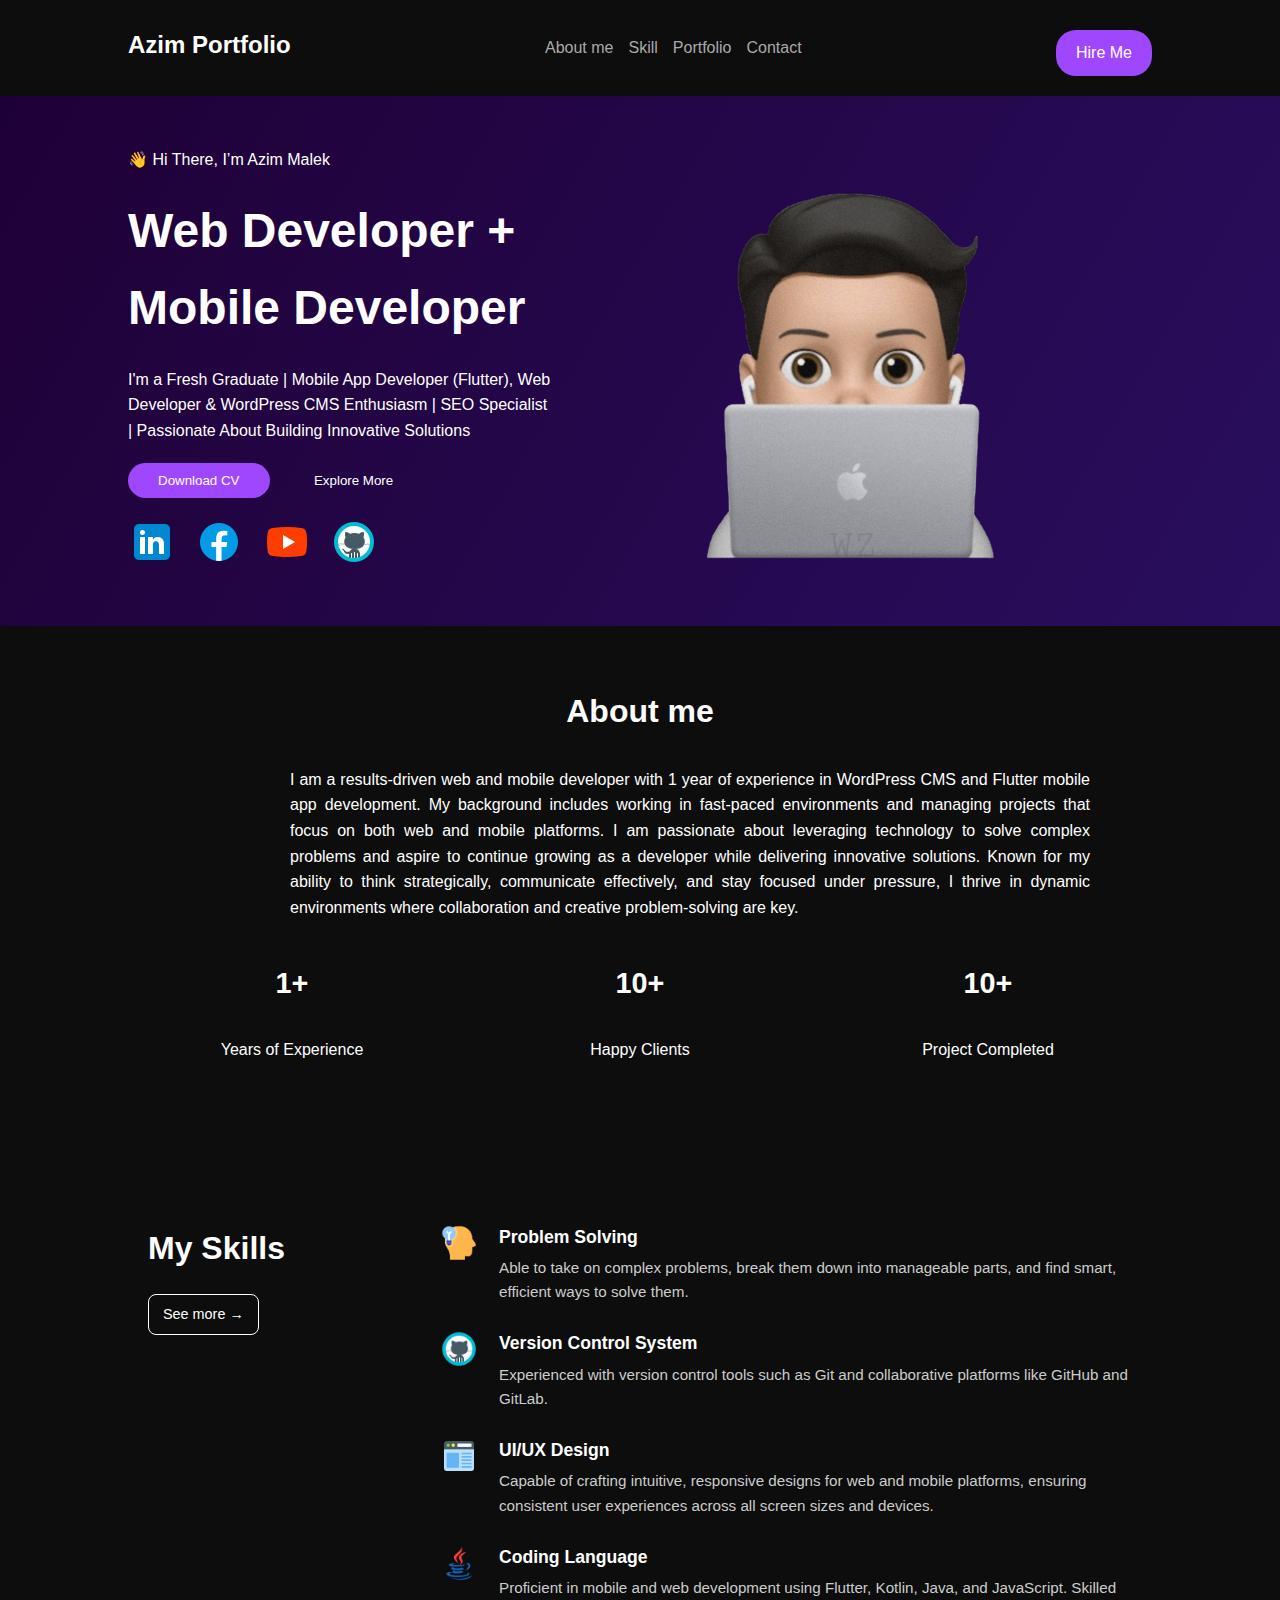
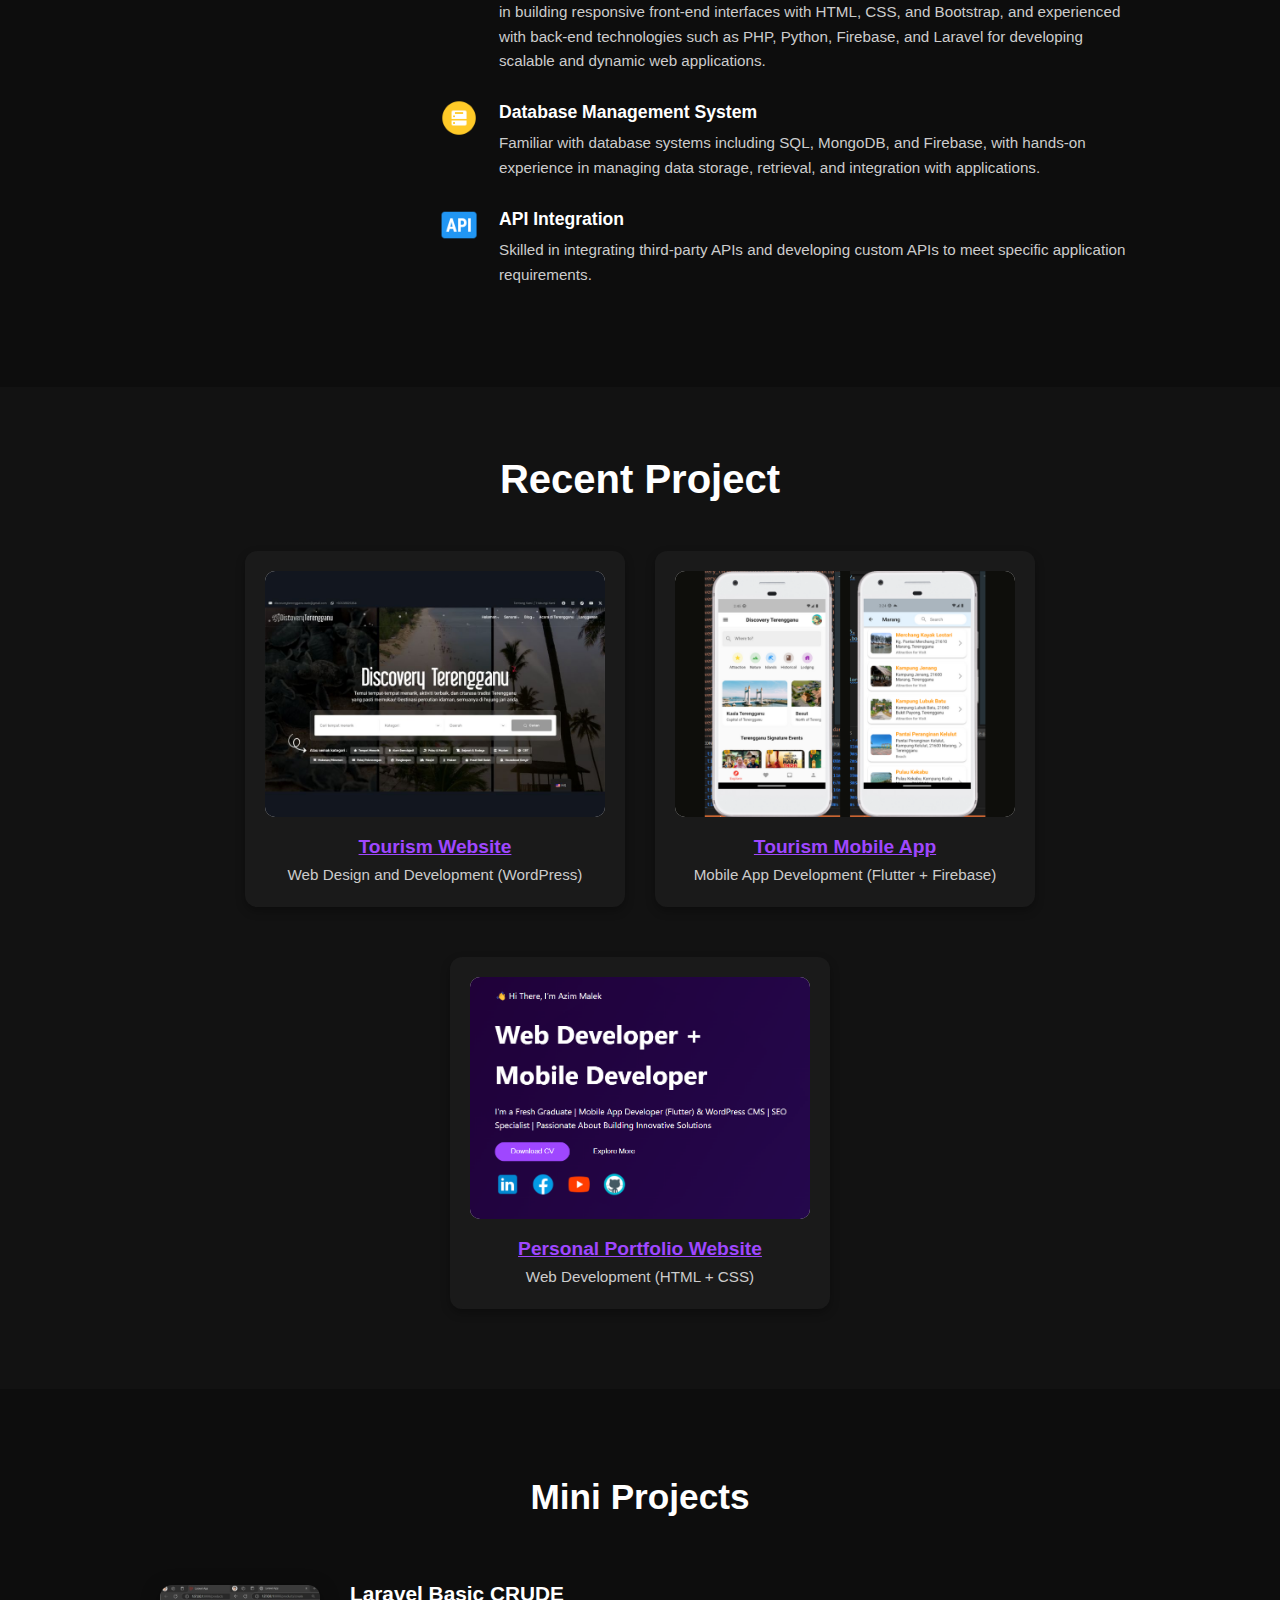
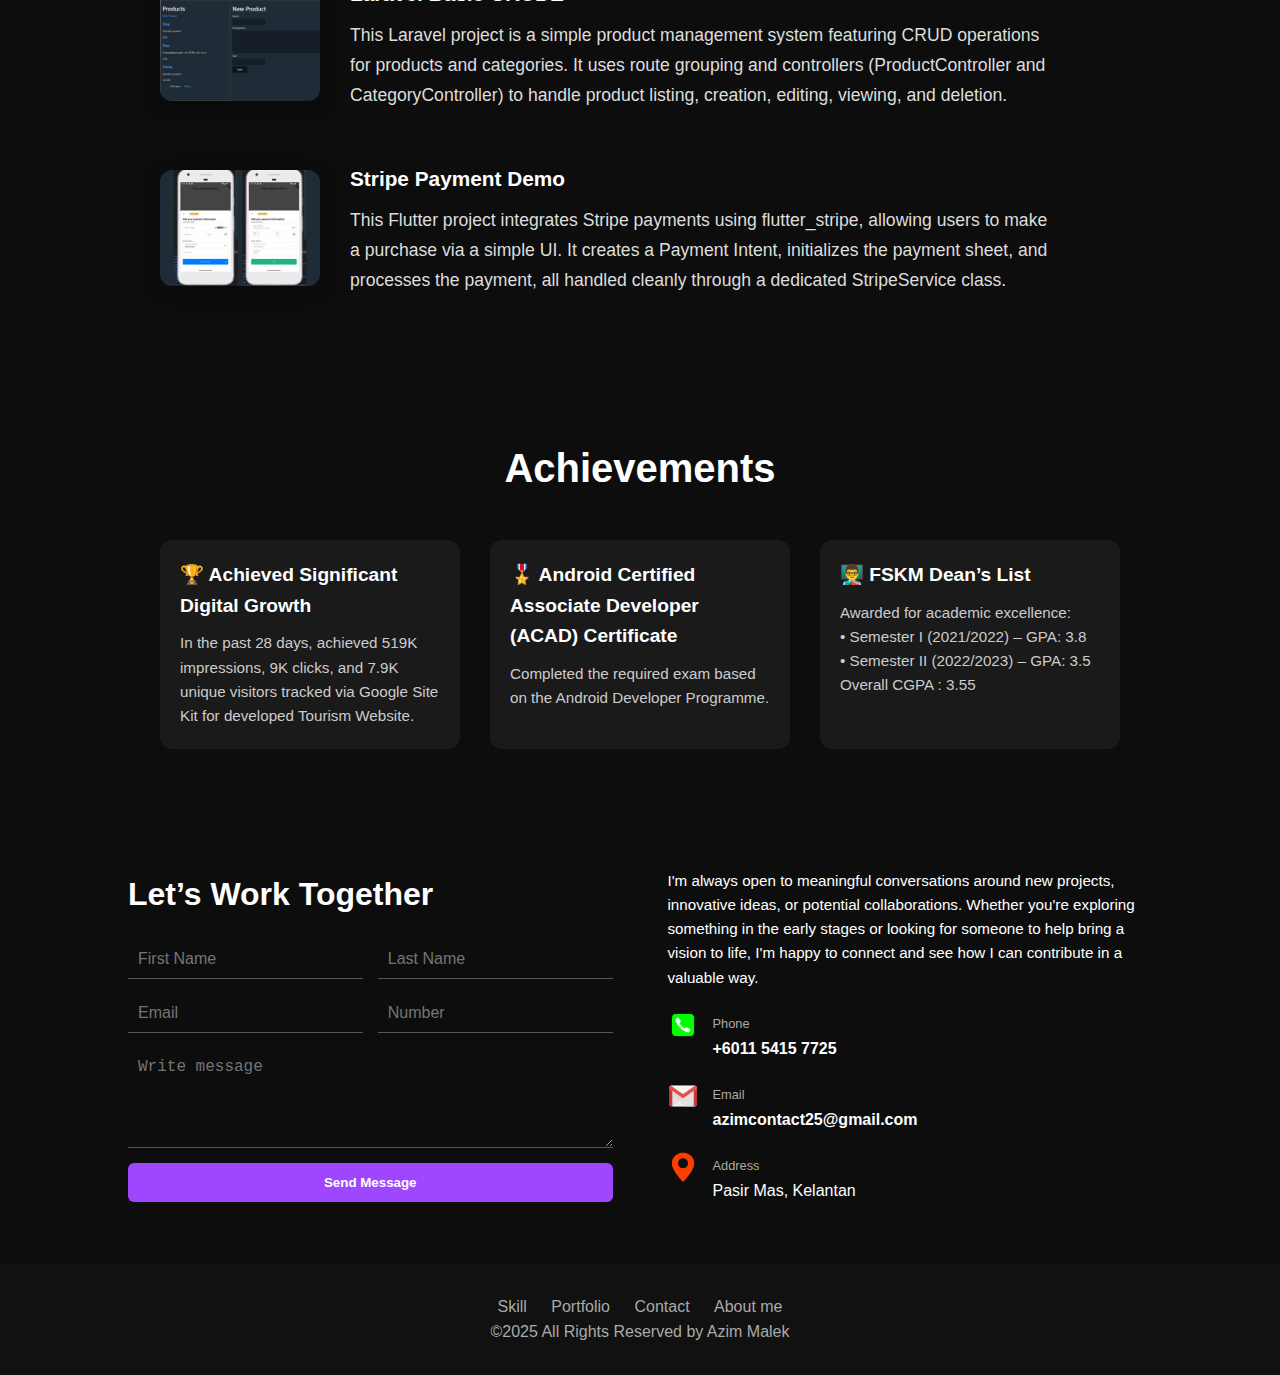
<file: index.html>
<!DOCTYPE html>
<html lang="en">

<head>
    <meta charset="UTF-8" />
    <meta name="viewport" content="width=device-width, initial-scale=1.0" />
    <title>Portfolio - Azim Malek</title>
    <link rel="stylesheet" href="style.css" />
    <script defer src="script.js"></script>
</head>

<body>
    <!-- Navbar -->
    <header class="navbar">
        <div class="logo">Azim Portfolio</div>
        <nav id="nav-links">
            <a href="#about">About me</a>
            <a href="#skills">Skill</a>
            <a href="#work">Portfolio</a>
            <a href="#contact">Contact</a>
        </nav>
        <a href="https://www.linkedin.com/in/azimmalek/" class="hire-btn">Hire Me</a>
    </header>

    <!-- Home Section -->
    <section id="home" class="home">
        <div class="home-content">
            <p>👋 Hi There, I’m Azim Malek</p>
            <h1>Web Developer + <br />Mobile Developer</h1>
            <p class="description">
                I'm a Fresh Graduate | Mobile App Developer (Flutter), Web Developer & WordPress CMS Enthusiasm | SEO
                Specialist |
                Passionate About Building Innovative Solutions
            </p>
            <div class="buttons">
                <a href="https://drive.google.com/drive/folders/1rNDV7j8sYqAFN56GivhL2VQfbUn7psrS" target="_blank">
                    <button class="btn download">Download CV</button>
                </a>
                <a href="https://www.linkedin.com/in/azimmalek/" target="_blank">
                    <button class="btn explore">Explore More</button>
                </a>
            </div>
            <div class="socials">
                <a href="https://www.linkedin.com/in/azimmalek/" title="LinkedIn">
                    <img src="img/linkedin.png" alt="LinkedIn" class="social-icon" />
                </a>
                <a href="https://www.facebook.com/azim7725" title="Facebook">
                    <img src="img/facebook.png" alt="Facebook" class="social-icon" />
                </a>
                <a href="https://www.youtube.com/@Azimct25" title="YouTube">
                    <img src="img/youtube.png" alt="YouTube" class="social-icon" />
                </a>
                <a href="https://github.com/Azim7725" title="GitHub">
                    <img src="img/github.png" alt="GitHub" class="social-icon" />
                </a>
            </div>
        </div>
        <div class="home-image">
            <img src="img/azimcontact25.png" alt="Azim Malek" />
        </div>
    </section>


    <!-- About Me Section -->
    <section id="about" class="about">
        <div class="about-container">
            <div class="about-text">
                <h2>About me</h2>
            </div>
            <div class="about-description">
                <p>
                    I am a results-driven web and mobile developer with 1 year of experience in WordPress CMS
                    and Flutter mobile app development. My background includes working in fast-paced environments
                    and managing projects that focus on both web and mobile platforms. I am passionate about leveraging
                    technology to solve complex problems and aspire to continue growing as a developer while delivering
                    innovative solutions.
                    Known for my ability to think strategically, communicate effectively, and stay focused under
                    pressure,
                    I thrive in dynamic environments where collaboration and creative problem-solving are key.
                </p>

            </div>
        </div>

        <div class="stats">
            <div><strong>1+</strong><br />Years of Experience</div>
            <div><strong>10+</strong><br />Happy Clients</div>
            <div><strong>10+</strong><br />Project Completed</div>
        </div>
    </section>

    <!-- Skills Section -->
    <section id="skills" class="skills">
        <div class="skills-wrapper">
            <!-- Left Side -->
            <div class="skills-left">
                <h2>My Skills</h2>
                <a href="https://www.linkedin.com/in/azimmalek/" class="see-more-btn">See more →</a>
            </div>

            <!-- Right Side -->
            <div class="skills-right">
                <div class="skill-item">
                    <img src="img/brainstorm.png" alt="Problem Solving" />
                    <div>
                        <h4>Problem Solving</h4>
                        <p>Able to take on complex problems, break them down into manageable parts, and find smart,
                            efficient ways to solve them.</p>
                    </div>
                </div>

                <div class="skill-item">
                    <img src="img/github.png" alt="Version Control" />
                    <div>
                        <h4>Version Control System</h4>
                        <p>Experienced with version control tools such as Git and collaborative platforms like GitHub
                            and GitLab.
                        </p>
                    </div>
                </div>

                <div class="skill-item">
                    <img src="img/ui.png" alt="UI/UX Design" />
                    <div>
                        <h4>UI/UX Design</h4>
                        <p>Capable of crafting intuitive, responsive designs for web and mobile platforms, ensuring
                            consistent user experiences across all screen sizes and devices.
                        </p>
                    </div>
                </div>

                <div class="skill-item">
                    <img src="img/java.png" alt="Language" />
                    <div>
                        <h4>Coding Language</h4>
                        <p>
                            Proficient in mobile and web development using Flutter, Kotlin, Java, and JavaScript.
                            Skilled in building responsive front-end interfaces with HTML, CSS, and Bootstrap, and
                            experienced with back-end technologies such as PHP, Python, Firebase, and Laravel for
                            developing scalable and dynamic web applications.
                        </p>
                        </p>
                    </div>
                </div>

                <div class="skill-item">
                    <img src="img/database.png" alt="Database" />
                    <div>
                        <h4>Database Management System</h4>
                        <p>Familiar with database systems including SQL, MongoDB, and Firebase, with hands-on experience
                            in managing data storage, retrieval, and integration with applications.
                        </p>
                    </div>
                </div>

                <div class="skill-item">
                    <img src="img/api.png" alt="API Integration" />
                    <div>
                        <h4>API Integration</h4>
                        <p>Skilled in integrating third-party APIs and developing custom APIs to meet specific
                            application requirements.</p>
                    </div>
                </div>
            </div>
        </div>
    </section>

    <!-- Work (Recent (Project) Section -->
    <section id="work" class="work">
        <h2>Recent Project</h2>
        <div class="projects">
            <div class="project">
                <img src="img/tourismwebsite.jpg" alt="Tourism Website" />
                <a href="https://www.discoveryterengganu.com/" target="_blank">
                    <h3>Tourism Website</h3>
                </a>
                <p>Web Design and Development (WordPress)</p>
            </div>

            <div class="project">
                <img src="img/tourismapp.png" alt="Mobile App" />
                <a href="https://drive.google.com/drive/folders/1cfKs1EP6UtLor2J5mFPfHxmJTIWrVYwX" target="_blank">
                    <h3>Tourism Mobile App</h3>
                </a>
                <p>Mobile App Development (Flutter + Firebase)</p>
            </div>

            <div class="project">
                <img src="img/portfolio.png" alt="Portfolio Website" />
                <a href="https://azim7725.github.io/MyPortfolio/" target="_blank">
                    <h3>Personal Portfolio Website</h3>
                </a>
                <p>Web Development (HTML + CSS)</p>
            </div>
        </div>
    </section>

    <section id="project-ongoing">
        <h2 class="section-title">Mini Projects</h2>

        <div class="item">
            <img src="img/crude_laravel.jpg" alt="Laravel Project" class="project-image" />
            <div class="text">
                <h3 class="project-title">Laravel Basic CRUDE</h3>
                This Laravel project is a simple product management system featuring CRUD operations for products and
                categories. It uses route grouping and controllers (ProductController and CategoryController) to handle
                product listing, creation, editing, viewing, and deletion.
            </div>
        </div>

        <div class="item">
            <img src="img/stripe_payment.jpg" alt="Flutter Project" class="project-image" />
            <div class="text">
                <h3 class="project-title">Stripe Payment Demo</h3>
                This Flutter project integrates Stripe payments using flutter_stripe, allowing users to make a purchase
                via a simple UI. It creates a Payment Intent, initializes the payment sheet, and processes the payment,
                all handled cleanly through a dedicated StripeService class.
            </div>
        </div>
    </section>

    <!-- Achievement Section -->
    <section id="achievements" class="achievements">
        <h2>Achievements</h2>
        <div class="achievement-cards">
            <div class="achievement">
                <h3>🏆 Achieved Significant Digital Growth</h3>
                <p>In the past 28 days, achieved 519K impressions, 9K clicks, and 7.9K unique visitors tracked via
                    Google Site Kit for developed Tourism Website.</p>
            </div>

            <div class="achievement">
                <h3>🎖️ Android Certified Associate Developer (ACAD) Certificate</h3>
                <p>Completed the required exam based on the Android Developer Programme.</p>
            </div>

            <div class="achievement">
                <h3>👨‍🏫 FSKM Dean’s List</h3>
                <p>
                    Awarded for academic excellence:<br>
                    • Semester I (2021/2022) – GPA: 3.8<br>
                    • Semester II (2022/2023) – GPA: 3.5
                    Overall CGPA : 3.55
                </p>
            </div>
        </div>
    </section>


    <!-- Contact Section -->
    <section id="contact" class="contact">
        <div class="contact-wrapper">
            <!-- Left: Form -->
            <div class="contact-left">
                <h2>Let’s Work Together</h2>
                <form>
                    <input type="text" placeholder="First Name" required />
                    <input type="text" placeholder="Last Name" required />
                    <input type="email" placeholder="Email" required />
                    <input type="tel" placeholder="Number" />
                    <textarea placeholder="Write message" required></textarea>
                    <button type="submit">Send Message</button>
                </form>
            </div>

            <!-- Right: Info -->
            <div class="contact-right">
                <p>
                    I'm always open to meaningful conversations around new projects, innovative ideas, or potential
                    collaborations. Whether you're exploring something in the early stages or looking for someone to
                    help bring a vision to life, I'm happy to connect and see how I can contribute in a valuable way.
                </p>
                <div class="info-item">
                    <img src="img/phone.png" alt="Phone Icon" />
                    <div>
                        <small>Phone</small><br />
                        <strong>+6011 5415 7725</strong>
                    </div>
                </div>
                <div class="info-item">
                    <img src="img/email.png" alt="Email Icon" />
                    <div>
                        <small>Email</small><br />
                        <strong>azimcontact25@gmail.com</strong>
                    </div>
                </div>
                <div class="info-item">
                    <img src="img/address.png" alt="Address Icon" />
                    <div>
                        <small>Address</small><br />
                        Pasir Mas, Kelantan
                    </div>
                </div>
            </div>
        </div>
    </section>

    <!-- Footer -->
    <footer class="footer">
        <nav>
            <a href="#skills">Skill</a>
            <a href="#work">Portfolio</a>
            <a href="#contact">Contact</a>
            <a href="#about">About me</a>
        </nav>
        <p>©2025 All Rights Reserved by Azim Malek</p>
    </footer>
</body>

</html>
</file>
<file: style.css>
/* Reset */
* {
  margin: 0;
  padding: 0;
  box-sizing: border-box;
}

body {
  font-family: 'Segoe UI', sans-serif;
  background: #0d0d0d;
  color: #ffffff;
  line-height: 1.6;
}

a {
  text-decoration: none;
  color: white;
}

section {
  padding: 60px 10%;
}

/* Navbar */
.navbar {
  display: flex;
  justify-content: space-between;
  padding: 20px 10%;
  align-items: center;
  background: #0d0d0d;
  flex-wrap: wrap;
  /* Allow wrapping of items on smaller screens */
}

/* Logo */
.logo {
  font-size: 1.5rem;
  font-weight: bold;
  color: white;
  margin-bottom: 5px;
}

/* Navbar Links */
.navbar nav {
  display: flex;
  gap: 15px;
}

.navbar nav a {
  color: #aaa;
}

.hire-btn {
  background: #9f47ff;
  color: white;
  margin-top: 10px;
  padding: 10px 20px;
  border: none;
  border-radius: 20px;
  cursor: pointer;
}

/* Mobile Styles */
@media (max-width: 768px) {
  .navbar {
    padding: 15px 5%;
    flex-direction: row;
    /* Ensure items are aligned horizontally */
    justify-content: center;
    /* Center align the items */
  }

  /* Navbar links will remain in a row */
  .navbar nav {
    flex-direction: row;
    align-items: center;
  }

  .navbar nav a {
    margin: 0 10px;
    /* Adjust space between links */
    text-align: center;
    /* Ensure the links are centered */
  }

  .hire-btn {
    margin-left: 15px;
    /* Add some space between the button and the nav */
  }
}



/* Home */
.home {
  display: flex;
  justify-content: space-between;
  align-items: center;
  background: linear-gradient(120deg, #1f0036, #290e5e);
  padding: 40px 10%;
  flex-wrap: wrap;
  /* Allow wrapping for smaller screens */
}

.home-content {
  flex: 1;
  max-width: 60%;
  /* Limit content width on larger screens */
}

.home-content h1 {
  font-size: 3rem;
  margin: 20px 0;
  color: white;
}

.home-content .description {
  margin-bottom: 20px;
  color: white;
}

.buttons .btn {
  margin-right: 10px;
  margin-bottom: 20px;
  padding: 10px 30px;
  border: none;
  border-radius: 20px;
  cursor: pointer;
}

.download {
  background: #9f47ff;
  color: white;
}

.download:hover {
  scale: 1.05;
}

.explore {
  background: transparent;
  border: 1px solid white;
  color: white;
  cursor: pointer;
}

.explore:hover {
  scale: 1.05;
}

.socials a {
  margin-right: 15px;
  display: inline-block;
}

.socials a:hover{
  scale: 1.15;
}

.home-image img {
  border-radius: 20px;
  max-width: 75%;
  height: auto;
  margin: 0 auto;
  display: block;
}

/* Mobile Styles */
@media (max-width: 768px) {
  .home {
    padding: 30px 5%;
    flex-direction: column;
    /* Stack content and image vertically */
    text-align: center;
  }

  .home-content {
    max-width: 100%;
    /* Allow full width for the content */
    text-align: center;
  }

  .home-content h1 {
    font-size: 2rem;
    /* Reduce font size for mobile */
  }

  .buttons .btn {
    padding: 8px 20px;
    /* Smaller button sizes */
  }

  .home-image img {
    max-width: 90%;
    /* Make image slightly larger */
  }
}

/* About Section */
.about {
  padding: 60px 10%;
  color: white;
  background-color: #0d0d0d;
  display: flex;
  flex-direction: column;
  gap: 40px;
}

/* Header and Description Side-by-Side */
.about-container {
  display: flex;
  align-items: center;
  justify-content: center;
  gap: 30px;
  flex-wrap: wrap;
  text-align: left;
}

.about-text {
  flex-shrink: 0;
}

.about-text h2 {
  font-size: 2rem;
  font-weight: bold;
  margin: 0;
}

.about-description {
  max-width: 800px;
  margin-left: 100px;
}

.about-description p {
  font-size: 1rem;
  line-height: 1.6;
  margin: 0;
  text-align: justify;
}

/* Stats Section */
.stats {
  display: flex;
  justify-content: space-between;
  text-align: center;
  flex-wrap: wrap;
  gap: 20px;
}

.stats div {
  flex: 1;
  min-width: 150px;
}

.stats div strong {
  display: block;
  font-size: 1.8rem;
  font-weight: bold;
  margin-bottom: 5px;
}

/* Mobile Styles */
@media (max-width: 768px) {

  /* Stack the content for mobile */
  .about-container {
    flex-direction: column;
    align-items: flex-start;
    gap: 20px;
  }

  /* Adjust description */
  .about-description {
    max-width: 100%;
    margin-left: 0;
    /* Remove left margin for mobile */
  }

  /* Adjust stats layout */
  .stats {
    flex-direction: column;
    align-items: center;
    gap: 20px;
    /* Add gap between stats items */
  }

  .stats div {
    min-width: 200px;
    /* Adjust min width for mobile */
  }

  /* Adjust font size for headings and description text */
  .about-text h2 {
    font-size: 1.8rem;
    /* Slightly smaller heading on mobile */
  }

  .about-description p {
    font-size: 0.95rem;
    /* Smaller font for readability on small screens */
  }
}

/* Skills Section */
.skills {
  padding: 60px 10%;
  background: #0d0d0d;
  color: white;
}

.skills-wrapper {
  display: flex;
  justify-content: center;
  /* Center everything inside */
  align-items: flex-start;
  gap: 60px;
  /* Reduce this if still too far */
  max-width: 1200px;
  margin: 0 auto;
  flex-wrap: wrap;
  padding: 40px 20px;
}

.skills-right {
  flex: 2;
  display: flex;
  flex-direction: column;
  gap: 25px;
  max-width: 700px;
  margin: 0 auto;
}

.skills-left {
  flex: 1;
  min-width: 200px;
}

.skills-left h2 {
  font-size: 2rem;
  margin-bottom: 20px;
}

.see-more-btn {
  display: inline-block;
  padding: 8px 14px;
  border: 1px solid #fff;
  border-radius: 8px;
  color: white;
  text-decoration: none;
  font-size: 0.9rem;
  transition: background 0.3s ease;
}

.see-more-btn:hover {
  background: white;
  color: #0d0d0d;
}

.skills-right {
  flex: 3;
  display: flex;
  flex-direction: column;
  gap: 25px;
}

/* Skill Item Layout */
.skill-item {
  display: flex;
  gap: 20px;
  align-items: flex-start;
}

.skill-item img {
  width: 40px;
  height: 40px;
}

.skill-item img:hover{
  scale: 1.2;
}

.skill-item h4 {
  font-size: 1.1rem;
  margin: 0 0 5px;
}

.skill-item p {
  margin: 0;
  font-size: 0.95rem;
  color: #ccc;
}

/* Work Section */
.work {
  padding: 60px 10%;
  text-align: center;
  background-color: #121212;
}

.work h2 {
  font-size: 2.5rem;
  font-weight: 600;
  margin-bottom: 40px;
  color: white;
}

.projects {
  display: flex;
  gap: 30px;
  flex-wrap: wrap;
  justify-content: center;
  flex-direction: row;
  /* Horizontal layout by default */
}

/* Project Card */
.project {
  max-width: 380px;
  background: #1a1a1a;
  padding: 20px;
  border-radius: 12px;
  color: white;
  transition: transform 0.3s ease, box-shadow 0.3s ease;
  box-shadow: 0 4px 10px rgba(0, 0, 0, 0.3);
  margin-bottom: 20px;
  /* Adding space between cards */
}

.project:hover {
  transform: translateY(-5px);
  box-shadow: 0 8px 20px rgba(0, 0, 0, 0.4);
}

/* Project Image */
.project img {
  width: 100%;
  height: auto;
  max-height: 250px;
  object-fit: cover;
  border-radius: 10px;
  background-color: #ddd;
  display: block;
}

/* Project Heading */
.project h3 {
  margin-top: 15px;
  font-size: 1.2rem;
  cursor: pointer;
  text-decoration: underline;
  color: #9f47ff;
}

.project h3:hover {
  color: #7f36cc;
}

/* Project Paragraph */
.project p {
  font-size: 0.95rem;
  color: #ccc;
}

/* Mobile Styles */
@media (max-width: 768px) {
  .projects {
    flex-direction: column;
    /* Stack the cards vertically on mobile */
    gap: 20px;
    /* Reduce the gap between cards */
  }

  .project {
    max-width: 100%;
    /* Make project cards take full width on mobile */
    margin: 0 10px 20px 10px;
  }

  .project img {
    max-height: 200px;
    /* Reduce image size for smaller screens */
  }

  .project h3 {
    font-size: 1rem;
    /* Reduce font size for better readability */
  }
}

/* Ongoing Project Section */
#project-ongoing {
  max-width: 1000px;
  margin: 80px auto;
  padding: 0 20px;
}

#project-ongoing .section-title {
  font-size: 2.2rem;
  color: #fff;
  margin-bottom: 50px;
  text-align: center;
  font-weight: bold;
}

#project-ongoing .item {
  display: flex;
  align-items: center;
  /* center-align text with image */
  margin-bottom: 50px;
  gap: 30px;
  flex-wrap: wrap;
  /* mobile-friendly */
}

#project-ongoing .project-image {
  width: 160px;
  height: auto;
  max-height: 220px;
  border-radius: 12px;
  box-shadow: 0 4px 20px rgba(0, 0, 0, 0.3);
}

#project-ongoing .project-image:hover {
  transform: scale(1.03);
  transition: transform 0.3s ease;
}

#project-ongoing .project-title {
  font-size: 1.3rem;
  color: #fff;
  margin-bottom: 10px;
  font-weight: bold;
}

#project-ongoing .text {
  flex: 1;
  font-size: 1.1rem;
  line-height: 1.7;
  color: #ddd;
  max-width: 700px;
}

@media (max-width: 767px) {
  #project-ongoing .item {
    flex-direction: column;
    align-items: center;
    text-align: center;
  }

  #project-ongoing .project-image {
    width: 80%;
    max-width: 300px;
    margin-bottom: 20px;
  }

  #project-ongoing .text {
    text-align: left;
    padding: 0 10px;
  }
}

/* Achievements Section */
.achievements {
  padding: 60px 10%;
  background-color: #0d0d0d;
  color: white;
  text-align: center;
}

.achievements h2 {
  font-size: 2.5rem;
  margin-bottom: 40px;
  font-weight: 600;
}

.achievement-cards {
  display: flex;
  gap: 30px;
  flex-wrap: wrap;
  justify-content: center;
}

.achievement {
  background-color: #1a1a1a;
  border-radius: 12px;
  padding: 20px;
  max-width: 300px;
  transition: transform 0.3s ease;
  text-align: left;
}

.achievement:hover {
  transform: translateY(-5px);
}

.achievement h3 {
  font-size: 1.2rem;
  margin-bottom: 10px;
}

.achievement p {
  font-size: 0.95rem;
  color: #ccc;
}


/* Contact */
.contact {
  padding: 60px 10%;
  background-color: #0d0d0d;
  color: white;
}

.contact-wrapper {
  display: flex;
  justify-content: space-between;
  gap: 40px;
  flex-wrap: wrap;
}

/* Left Side: Form */
.contact-left {
  flex: 1;
  min-width: 300px;
  max-width: 100%;
  padding-right: 15px;
  /* Added right padding for form alignment */
}

.contact-left h2 {
  font-size: 2rem;
  margin-bottom: 20px;
}

.contact-left form {
  display: grid;
  gap: 15px;
  grid-template-columns: repeat(2, 1fr);
}

.contact-left form input,
.contact-left form textarea {
  padding: 10px;
  background: transparent;
  border: none;
  border-bottom: 1px solid #555;
  color: white;
  font-size: 1rem;
  width: 100%;
  /* Ensure inputs take up the full width */
}

.contact-left form textarea {
  grid-column: span 2;
  resize: vertical;
  min-height: 100px;
}

.contact-left form button {
  grid-column: span 2;
  background: #9f47ff;
  padding: 12px;
  border: none;
  color: white;
  border-radius: 6px;
  cursor: pointer;
  font-weight: bold;
}

/* Right Side: Info */
.contact-right {
  flex: 1;
  min-width: 280px;
  display: flex;
  flex-direction: column;
  gap: 20px;
}

.contact-right p {
  font-size: 0.95rem;
  line-height: 1.6;
}

.info-item {
  display: flex;
  align-items: flex-start;
  gap: 15px;
}

.info-item img {
  width: 30px;
  height: 30px;
}

.info-item small {
  color: #aaa;
  font-size: 0.8rem;
}

.info-item strong {
  font-weight: 600;
}

/* Mobile Styles */
@media (max-width: 768px) {

  /* Stacking content vertically for mobile */
  .contact-wrapper {
    flex-direction: column;
    align-items: center;
    /* Center align the sections on mobile */
  }

  /* Adjust form layout */
  .contact-left form {
    grid-template-columns: 1fr;
    /* Stack input fields in a single column */
  }

  .contact-left form button {
    grid-column: span 1;
    padding: 12px 20px;
    /* Adjust padding for buttons on mobile */
  }

  /* Adjust font sizes for better readability on mobile */
  .contact-left h2 {
    font-size: 1.8rem;
  }

  .contact-right p {
    font-size: 0.9rem;
  }

  .info-item {
    flex-direction: column;
    align-items: flex-start;
    /* Stack info items vertically */
    gap: 10px;
  }

  .info-item img {
    width: 25px;
    height: 25px;
  }

  /* Adjust margins and paddings for mobile */
  .contact {
    padding: 40px 5%;
  }

  .contact-right {
    min-width: 100%;
  }
}

/* Footer */
.footer {
  text-align: center;
  padding: 30px 10%;
  background: #111;
  color: #aaa;
}

.footer nav a {
  margin: 0 10px;
  color: #aaa;
}

/* Mobile Styles */
@media (max-width: 768px) {

  /* Adjust padding for mobile */
  .footer {
    padding: 20px 5%;
  }

  /* Ensure links stay horizontal and wrap if needed */
  .footer nav {
    display: flex;
    justify-content: center;
    /* Center align the links */
    flex-wrap: wrap;
    /* Allow wrapping on smaller screens */
  }

  .footer nav a {
    margin: 5px 10px;
    /* Slightly reduced margin to accommodate space */
  }
}
</file>
